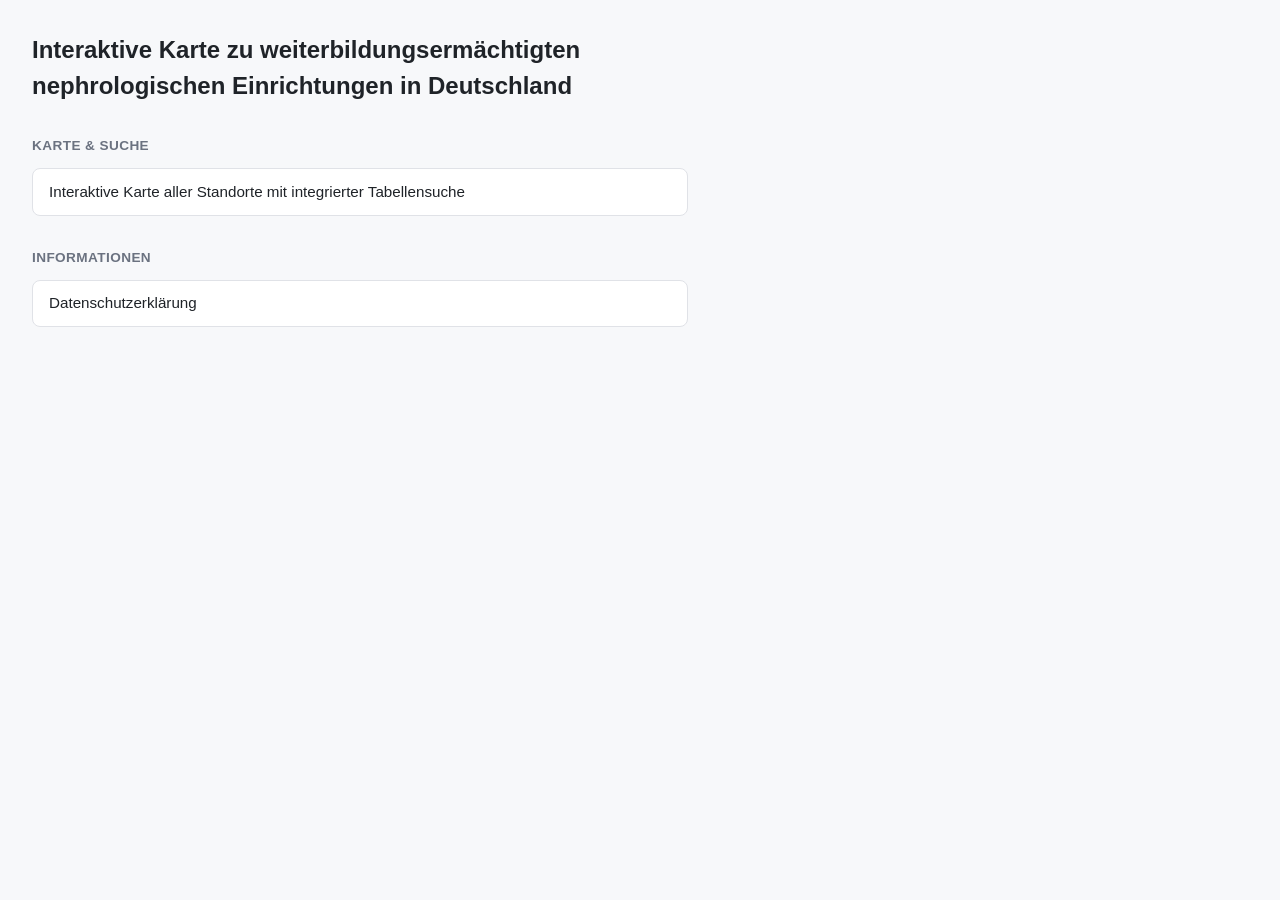
<file: templates/index.html>
<!DOCTYPE html>
<html lang="de">
<head>
<meta charset="UTF-8">
<meta name="viewport" content="width=device-width, initial-scale=1">
<title>Karte und Suche zu Weiterbildungsermächtigungen in der Nephrologie</title>
<link rel="icon" href="/static/favicon.svg" type="image/svg+xml">
<style>
  :root {
    --bg: #f7f8fa;
    --surface: #ffffff;
    --border: #e0e2e7;
    --text: #1f2328;
    --text-muted: #6b7280;
    --accent: #2563eb;
    --accent-hover: #1d4ed8;
    --radius: 8px;
  }

  * { box-sizing: border-box; }

  body {
    margin: 0;
    padding: 2rem;
    max-width: 720px;
    background: var(--bg);
    color: var(--text);
    font-family: -apple-system, BlinkMacSystemFont, "Segoe UI", Roboto, Helvetica, Arial, sans-serif;
    line-height: 1.5;
  }

  h1 {
    font-size: 1.5rem;
    font-weight: 600;
    margin: 0 0 2rem 0;
  }

  h2 {
    font-size: 0.85rem;
    font-weight: 600;
    color: var(--text-muted);
    text-transform: uppercase;
    letter-spacing: 0.03em;
    margin: 0 0 0.75rem 0;
  }

  section {
    margin-bottom: 2rem;
  }

  ul {
    list-style: none;
    margin: 0;
    padding: 0;
    background: var(--surface);
    border: 1px solid var(--border);
    border-radius: var(--radius);
    overflow: hidden;
  }

  li {
    border-bottom: 1px solid var(--border);
  }

  li:last-child {
    border-bottom: none;
  }

  li a {
    display: block;
    padding: 0.7rem 1rem;
    color: var(--text);
    text-decoration: none;
    font-size: 0.95rem;
    transition: background 0.15s ease;
  }

  li a:hover {
    background: var(--bg);
    color: var(--accent-hover);
  }
</style>
</head>
<body>
<h1>Interaktive Karte zu weiterbildungsermächtigten nephrologischen Einrichtungen in Deutschland</h1>

<section>
<h2>Karte & Suche</h2>
<ul>
<li><a href="/chart">Interaktive Karte aller Standorte mit integrierter Tabellensuche</a></li>
</ul>
</section>

<section>
<h2>Informationen</h2>
<ul>
<li><a href="/datenschutz">Datenschutzerklärung</a></li>
</ul>
</section>
</body>
</html>
</file>
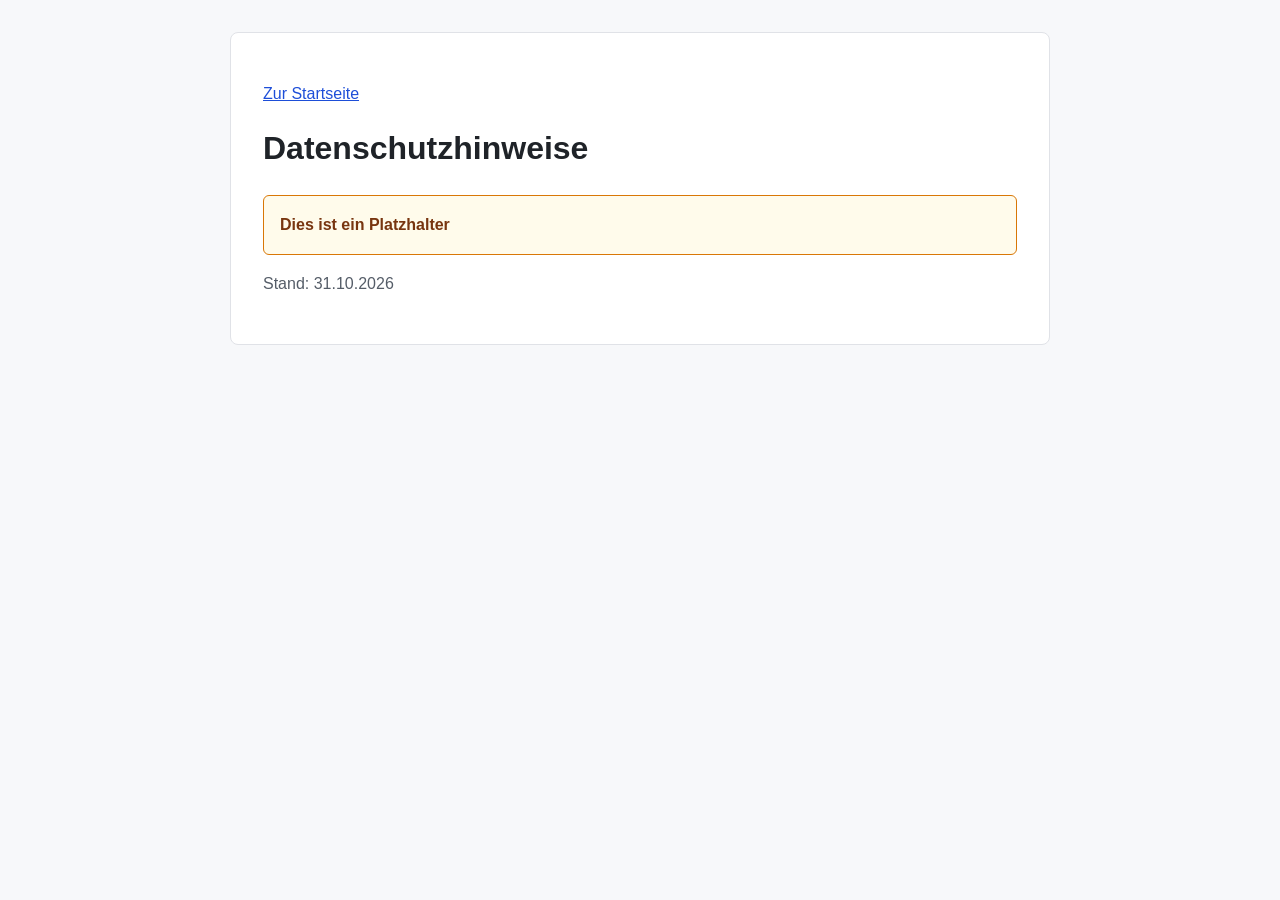
<file: static/datenschutz.html>
<!DOCTYPE html>
<html lang="de">
<head>
<meta charset="UTF-8">
<meta name="viewport" content="width=device-width, initial-scale=1">
<meta name="referrer" content="strict-origin-when-cross-origin">
<title>Datenschutzhinweise</title>
<link rel="icon" href="/static/favicon.svg" type="image/svg+xml">
<style>
  :root {
    --bg: #f7f8fa;
    --surface: #ffffff;
    --border: #e0e2e7;
    --text: #1f2328;
    --muted: #555d68;
    --accent: #1d4ed8;
  }

  * { box-sizing: border-box; }

  body {
    margin: 0;
    padding: 2rem;
    background: var(--bg);
    color: var(--text);
    font-family: -apple-system, BlinkMacSystemFont, "Segoe UI", Roboto, Helvetica, Arial, sans-serif;
    line-height: 1.6;
  }

  main {
    max-width: 820px;
    margin: 0 auto;
    padding: 2rem;
    background: var(--surface);
    border: 1px solid var(--border);
    border-radius: 8px;
  }

  h1 { margin-top: 0; }
  h2 { margin-top: 2rem; font-size: 1.2rem; }
  p, li { color: var(--muted); }
  a { color: var(--accent); }

  .notice {
    padding: 1rem;
    border: 1px solid #d97706;
    border-radius: 6px;
    background: #fffbeb;
    color: #78350f;
  }

  @media (max-width: 600px) {
    body { padding: 1rem; }
    main { padding: 1.25rem; }
  }
</style>
</head>
<body>
<main>
<p><a href="/">Zur Startseite</a></p>
<h1>Datenschutzhinweise</h1>

<p class="notice">
  <strong>Dies ist ein Platzhalter</strong>
</p>

<p>Stand: 31.10.2026</p>
</file>
